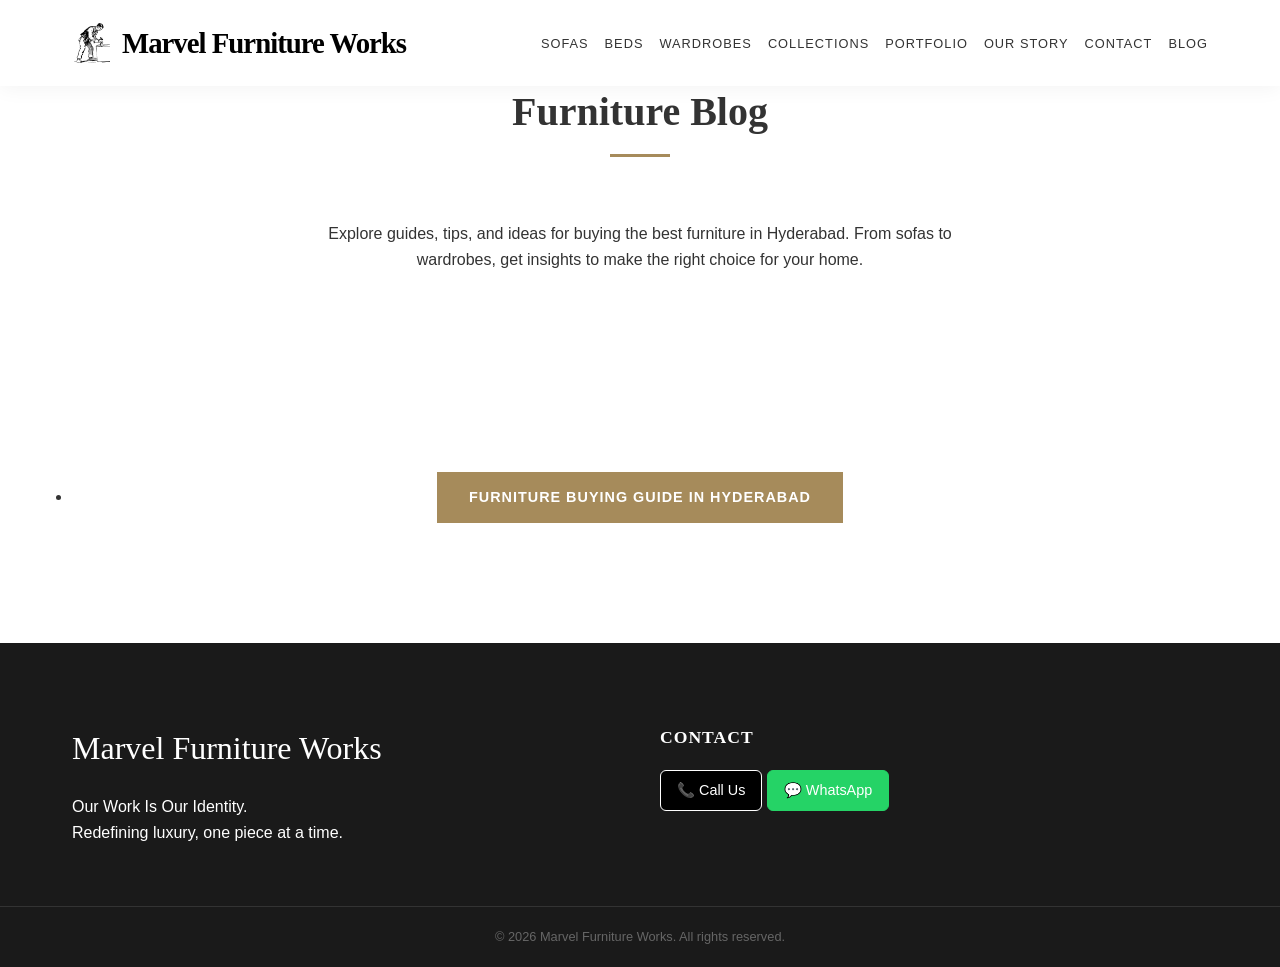
<file: blog/index.html>
<!DOCTYPE html>
<html lang="en">
<head>
  <meta charset="UTF-8">
  <meta name="viewport" content="width=device-width, initial-scale=1.0">
  <title>Furniture Blog | Marvel Furniture Works</title>
  <link rel="stylesheet" href="../styles.css">
</head>
<body>

  <!-- NAVBAR -->
  <nav class="navbar" id="navbar">
    <div class="container nav-content">
      <a href="../index.html" class="logo">
        <img src="../assets/logo1.png" alt="Marvel Furniture Works" />
        <span>Marvel Furniture Works</span>
      </a>

      <ul class="nav-links">
        <li><a href="../sofas.html">Sofas</a></li>
        <li><a href="../beds.html">Beds</a></li>
        <li><a href="../wardrobes.html">Wardrobes</a></li>
        <li><a href="../index.html#collections">Collections</a></li>
        <li><a href="../index.html#portfolio">Portfolio</a></li>
        <li><a href="../index.html#about">Our Story</a></li>
        <li><a href="../index.html#contact">Contact</a></li>
        <li><a href="index.html">Blog</a></li>
      </ul>

      <div class="mobile-menu-btn">
        <span></span>
        <span></span>
        <span></span>
      </div>
    </div>
  </nav>

  <!-- PAGE HERO -->
  <section class="section">
    <div class="container">
      <h1 class="section-title" style="text-align:center;">Furniture Blog</h1>
      <p style="text-align:center; max-width:700px; margin:auto;">
        Explore guides, tips, and ideas for buying the best furniture in Hyderabad. From sofas to wardrobes, get insights to make the right choice for your home.
      </p>
    </div>
  </section>

  <!-- BLOG LINKS / CTA -->
  <section class="section">
    <div class="container">

      <ul>
        <li style="text-align:center; margin: 40px 0;">
          <a href="furniture-buying-guide-hyderabad.html" class="btn btn-primary">
            Furniture Buying Guide in Hyderabad
          </a>
        </li>
      </ul>

      <!-- Example additional blog links (optional) -->
      <!--
      <ul>
        <li style="text-align:center; margin: 40px 0;">
          <a href="sofa-buying-tips-hyderabad.html" class="btn btn-primary">
            Sofa Buying Tips in Hyderabad
          </a>
        </li>
      </ul>
      -->

    </div>
  </section>

  <!-- FOOTER -->
  <footer class="footer">
    <div class="container footer-content">
      <div class="footer-brand">
        <a href="../index.html" class="logo-footer">Marvel Furniture Works</a>
        <p>Our Work Is Our Identity.</p>
        <p>Redefining luxury, one piece at a time.</p>
      </div>
      <div class="footer-links">
        <h3>Contact</h3>
        <a href="tel:+91-" class="btn-call">📞 Call Us</a>
        <a href="https://wa.me/91?text=Hello%20I%20am%20interested%20in%20your%20furniture%20work" 
           class="btn-call whatsapp">💬 WhatsApp</a>
      </div>
    </div>
    <div class="footer-bottom">
      <p>&copy; 2026 Marvel Furniture Works. All rights reserved.</p>
    </div>
  </footer>

</body>
</html>
</file>
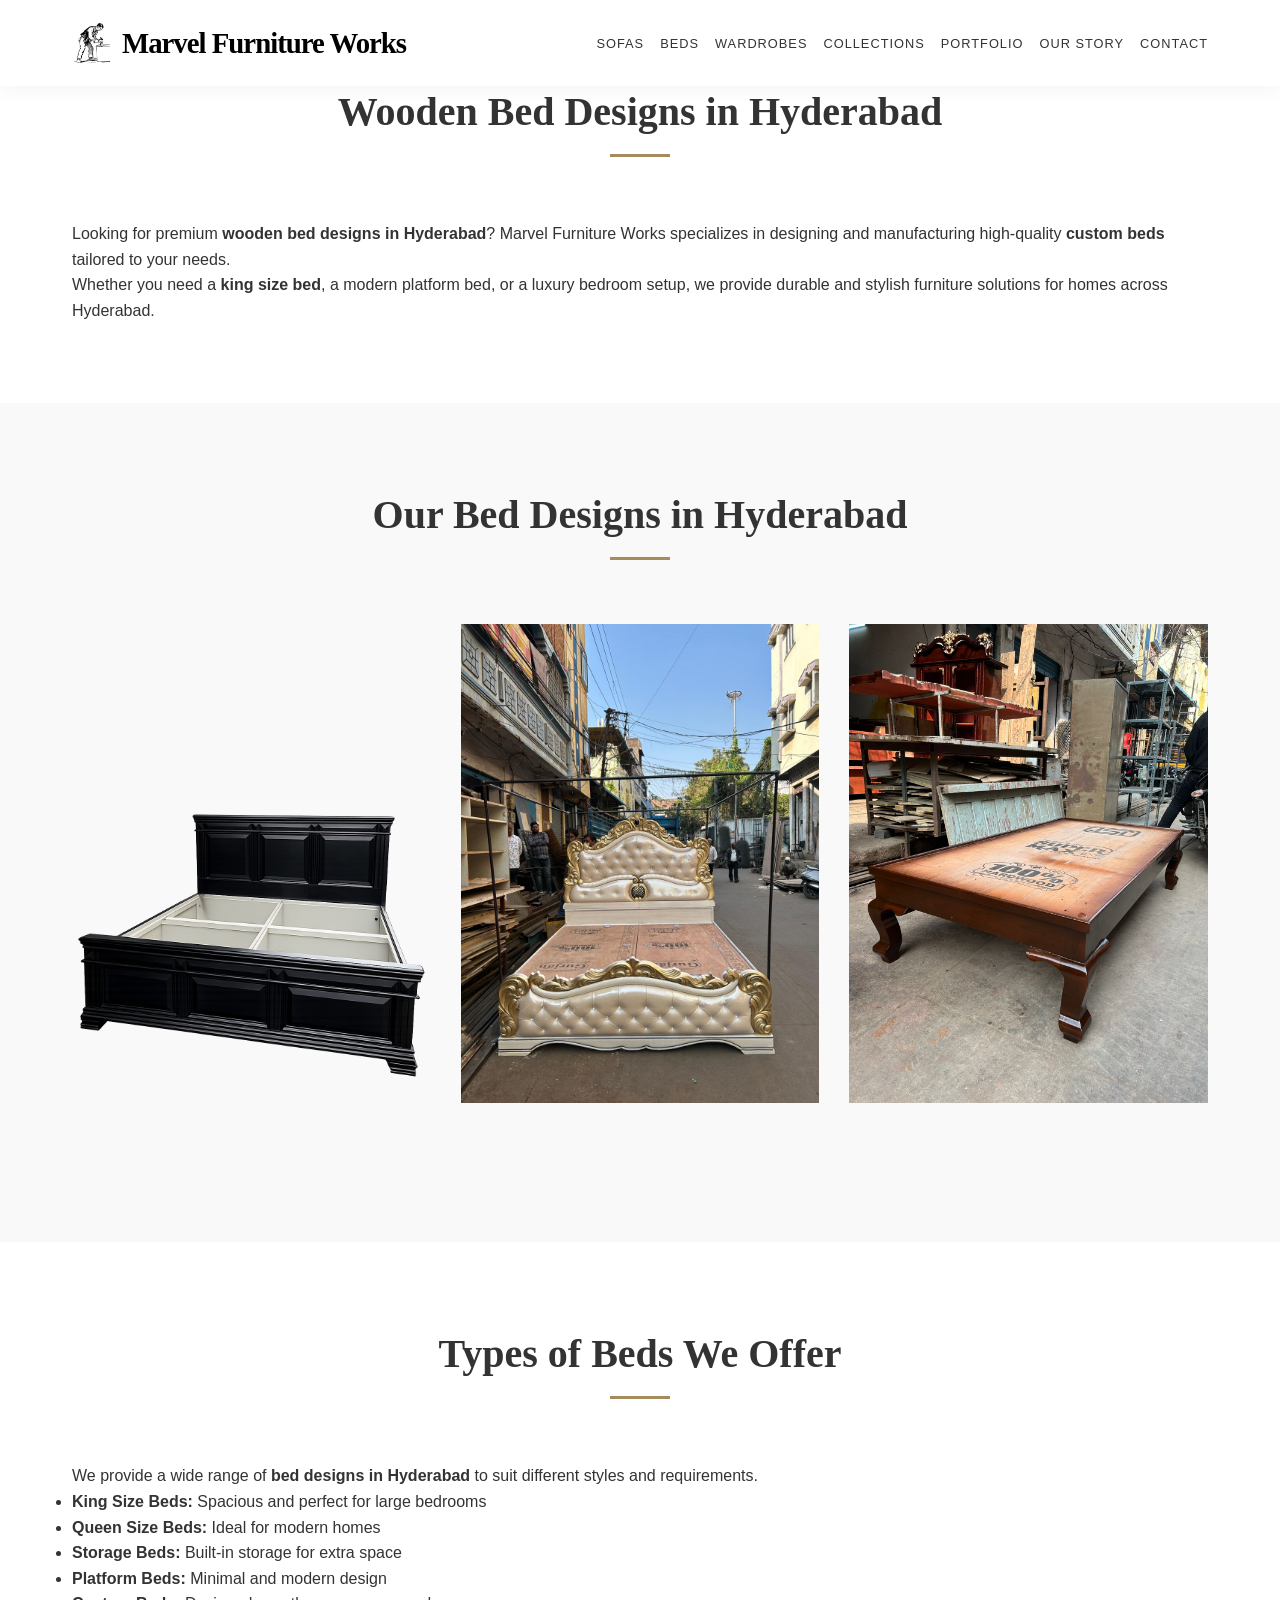
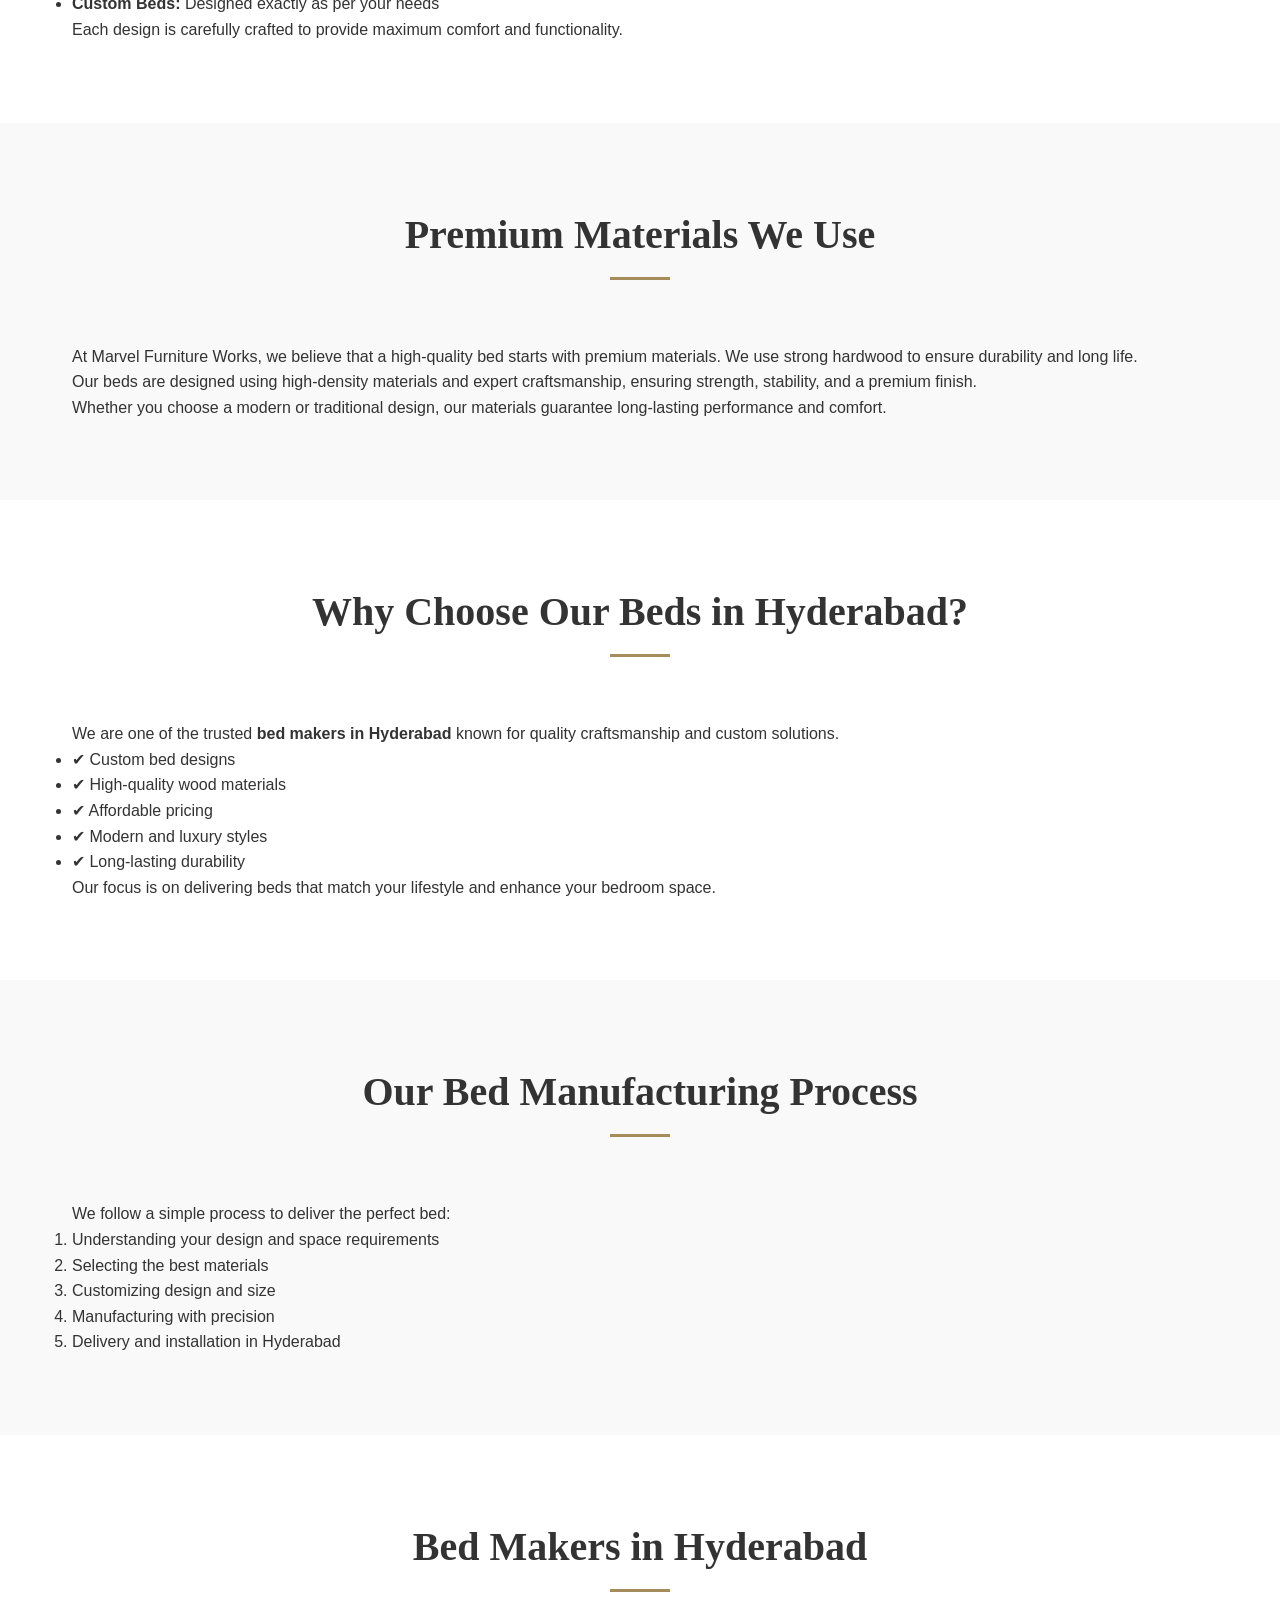
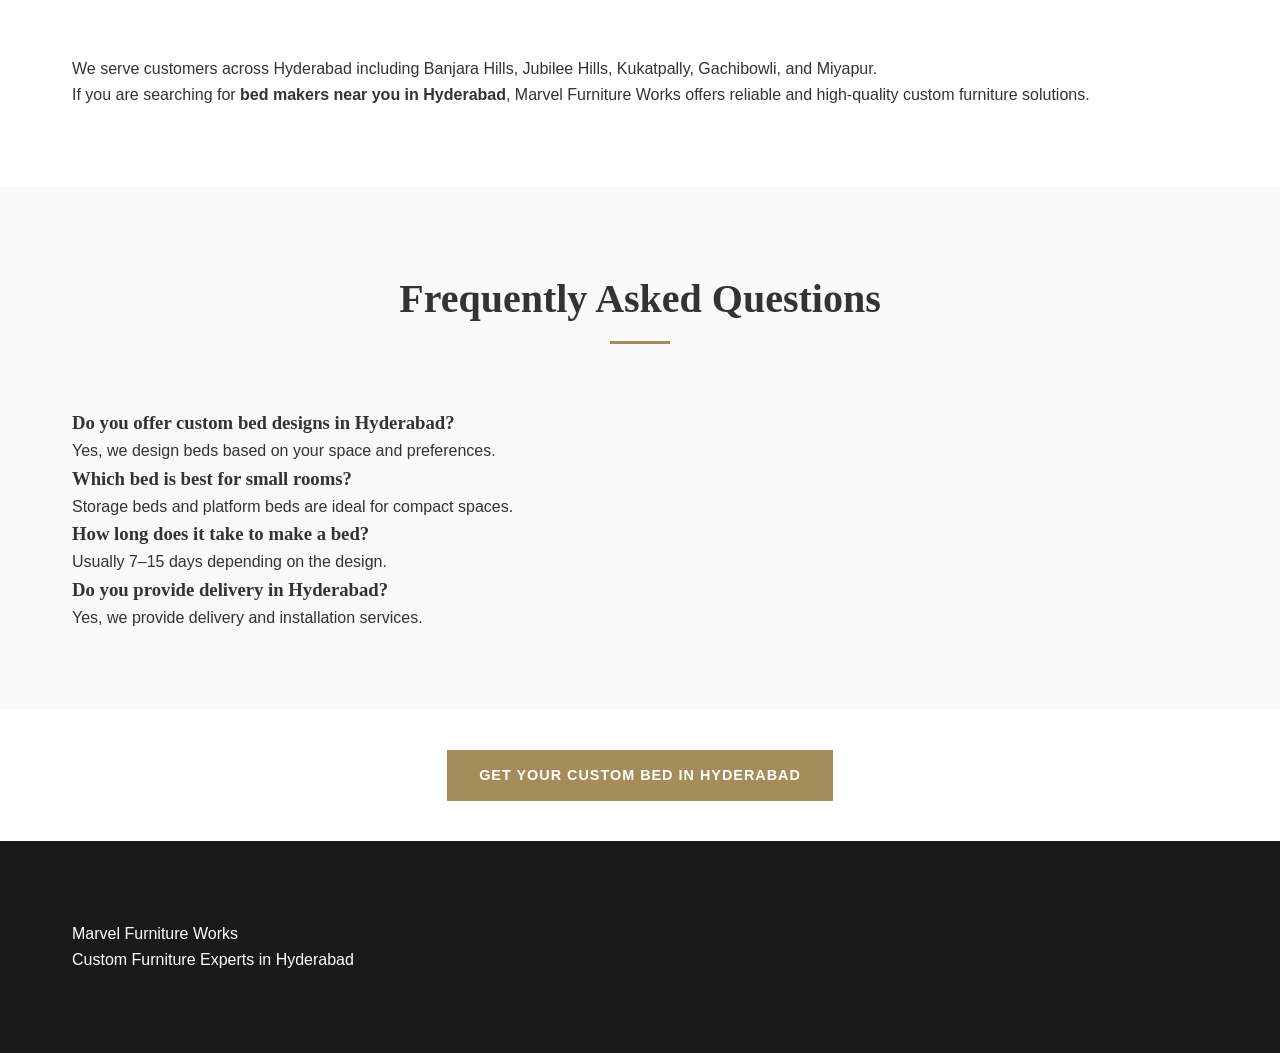
<file: beds.html>
<!DOCTYPE html>
<html lang="en">
<head>
  <meta charset="UTF-8">
  <meta name="viewport" content="width=device-width, initial-scale=1.0">

  <title>Wooden Bed Designs in Hyderabad | Custom Beds | Marvel Furniture Works</title>

  <meta name="description" content="Looking for wooden bed designs in Hyderabad? Marvel Furniture Works offers custom beds, king size beds, luxury beds and modern bedroom furniture.">

  <meta name="keywords" content="
  bed designs Hyderabad,
  wooden bed Hyderabad,
  custom bed Hyderabad,
  king size bed Hyderabad,
  luxury bed Hyderabad,
  bed makers in Hyderabad,
  bedroom furniture Hyderabad
  ">

  <link rel="stylesheet" href="styles.css">
</head>

<body>

<!-- NAVBAR -->
<nav class="navbar">
  <div class="container nav-content">
    <a href="index.html" class="logo">
      <img src="assets/logo1.png" alt="Marvel Furniture Works Logo" />
      <span>Marvel Furniture Works</span>
    </a>

    <ul class="nav-links">
      <li><a href="sofas.html">Sofas</a></li>
      <li><a href="beds.html">Beds</a></li>
      <li><a href="wardrobes.html">Wardrobes</a></li>
      <li><a href="index.html#collections">Collections</a></li>
      <li><a href="index.html#portfolio">Portfolio</a></li>
      <li><a href="index.html#about">Our Story</a></li>
      <li><a href="index.html#contact">Contact</a></li>
    </ul>
  </div>
</nav>

<!-- HERO -->
<section class="section">
  <div class="container">
    <h1 class="section-title">Wooden Bed Designs in Hyderabad</h1>

    <p>
      Looking for premium <strong>wooden bed designs in Hyderabad</strong>? 
      Marvel Furniture Works specializes in designing and manufacturing 
      high-quality <strong>custom beds</strong> tailored to your needs.
    </p>

    <p>
      Whether you need a <strong>king size bed</strong>, a modern platform bed, or a 
      luxury bedroom setup, we provide durable and stylish furniture solutions 
      for homes across Hyderabad.
    </p>
  </div>
</section>

<!-- IMAGES -->
<section class="section bg-light">
  <div class="container">
    <h2 class="section-title">Our Bed Designs in Hyderabad</h2>

    <div class="products-grid">

      <div>
        <img src="assets/bed5.png" alt="Modern wooden bed design in Hyderabad">
      </div>

      <div>
        <img src="assets/luxury-bed-hyderabad.jpg" alt="Luxury king size bed Hyderabad">
      </div>

      <div>
        <img src="assets/bed1.jpeg" alt="Classic wooden bed design Hyderabad">
      </div>

    </div>
  </div>
</section>

<!-- TYPES -->
<section class="section">
  <div class="container">
    <h2 class="section-title">Types of Beds We Offer</h2>

    <p>
      We provide a wide range of <strong>bed designs in Hyderabad</strong> 
      to suit different styles and requirements.
    </p>

    <ul>
      <li><strong>King Size Beds:</strong> Spacious and perfect for large bedrooms</li>
      <li><strong>Queen Size Beds:</strong> Ideal for modern homes</li>
      <li><strong>Storage Beds:</strong> Built-in storage for extra space</li>
      <li><strong>Platform Beds:</strong> Minimal and modern design</li>
      <li><strong>Custom Beds:</strong> Designed exactly as per your needs</li>
    </ul>

    <p>
      Each design is carefully crafted to provide maximum comfort and functionality.
    </p>
  </div>
</section>

<!-- MATERIALS -->
<section class="section bg-light">
  <div class="container">
    <h2 class="section-title">Premium Materials We Use</h2>

    <p>
      At Marvel Furniture Works, we believe that a high-quality bed starts with 
      premium materials. We use strong hardwood to ensure durability and long life.
    </p>

    <p>
      Our beds are designed using high-density materials and expert craftsmanship, 
      ensuring strength, stability, and a premium finish.
    </p>

    <p>
      Whether you choose a modern or traditional design, our materials guarantee 
      long-lasting performance and comfort.
    </p>
  </div>
</section>

<!-- WHY -->
<section class="section">
  <div class="container">
    <h2 class="section-title">Why Choose Our Beds in Hyderabad?</h2>

    <p>
      We are one of the trusted <strong>bed makers in Hyderabad</strong> 
      known for quality craftsmanship and custom solutions.
    </p>

    <ul>
      <li>✔ Custom bed designs</li>
      <li>✔ High-quality wood materials</li>
      <li>✔ Affordable pricing</li>
      <li>✔ Modern and luxury styles</li>
      <li>✔ Long-lasting durability</li>
    </ul>

    <p>
      Our focus is on delivering beds that match your lifestyle and enhance your bedroom space.
    </p>
  </div>
</section>

<!-- PROCESS -->
<section class="section bg-light">
  <div class="container">
    <h2 class="section-title">Our Bed Manufacturing Process</h2>

    <p>
      We follow a simple process to deliver the perfect bed:
    </p>

    <ol>
      <li>Understanding your design and space requirements</li>
      <li>Selecting the best materials</li>
      <li>Customizing design and size</li>
      <li>Manufacturing with precision</li>
      <li>Delivery and installation in Hyderabad</li>
    </ol>
  </div>
</section>

<!-- LOCAL SEO -->
<section class="section">
  <div class="container">
    <h2 class="section-title">Bed Makers in Hyderabad</h2>

    <p>
      We serve customers across Hyderabad including Banjara Hills, Jubilee Hills,
      Kukatpally, Gachibowli, and Miyapur.
    </p>

    <p>
      If you are searching for <strong>bed makers near you in Hyderabad</strong>, 
      Marvel Furniture Works offers reliable and high-quality custom furniture solutions.
    </p>
  </div>
</section>

<!-- FAQ -->
<section class="section bg-light">
  <div class="container">
    <h2 class="section-title">Frequently Asked Questions</h2>

    <h3>Do you offer custom bed designs in Hyderabad?</h3>
    <p>Yes, we design beds based on your space and preferences.</p>

    <h3>Which bed is best for small rooms?</h3>
    <p>Storage beds and platform beds are ideal for compact spaces.</p>

    <h3>How long does it take to make a bed?</h3>
    <p>Usually 7–15 days depending on the design.</p>

    <h3>Do you provide delivery in Hyderabad?</h3>
    <p>Yes, we provide delivery and installation services.</p>

  </div>
</section>

<!-- CTA -->
<div style="text-align:center; margin: 40px 0;">
  <a href="index.html#contact" class="btn btn-primary">Get Your Custom Bed in Hyderabad</a>
</div>

<!-- FOOTER -->
<footer class="footer">
  <div class="container footer-content">
    <div class="footer-brand">
      <p>Marvel Furniture Works</p>
      <p>Custom Furniture Experts in Hyderabad</p>
    </div>
  </div>
</footer>

</body>
</html>
</file>
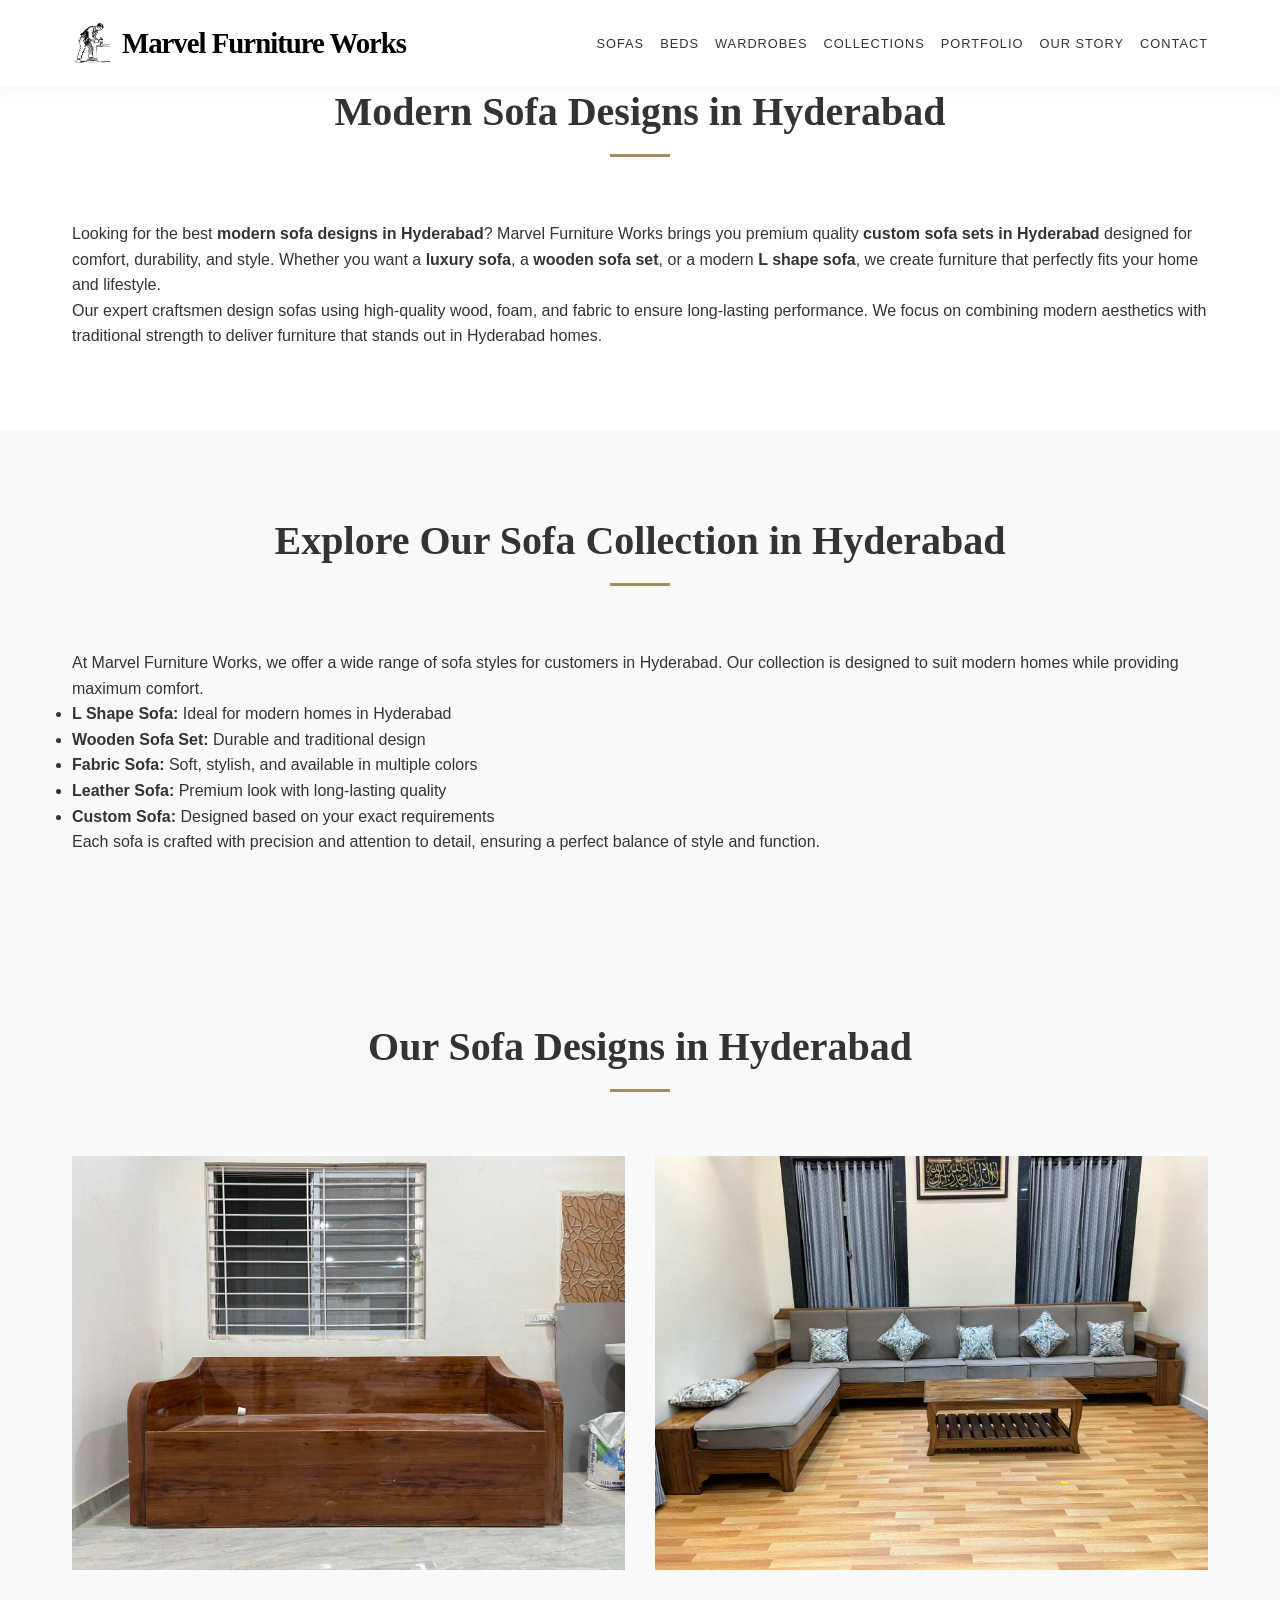
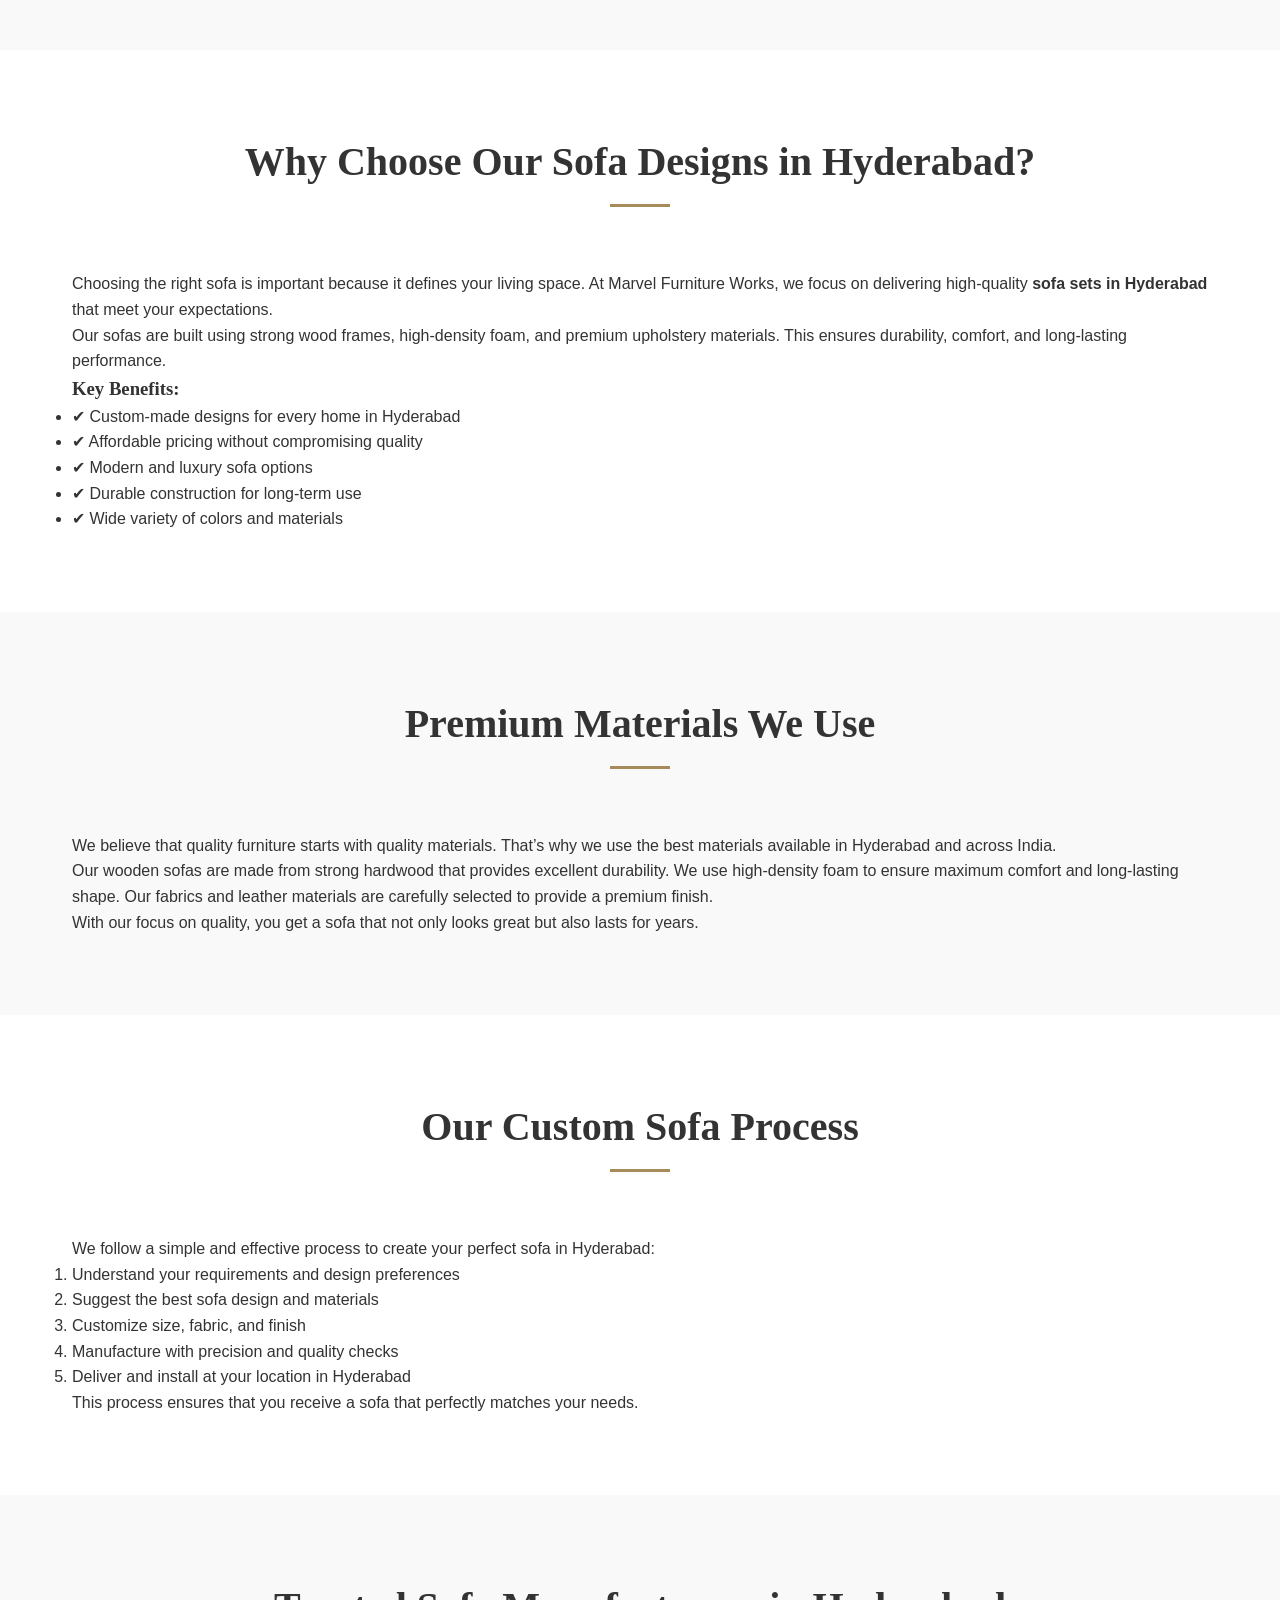
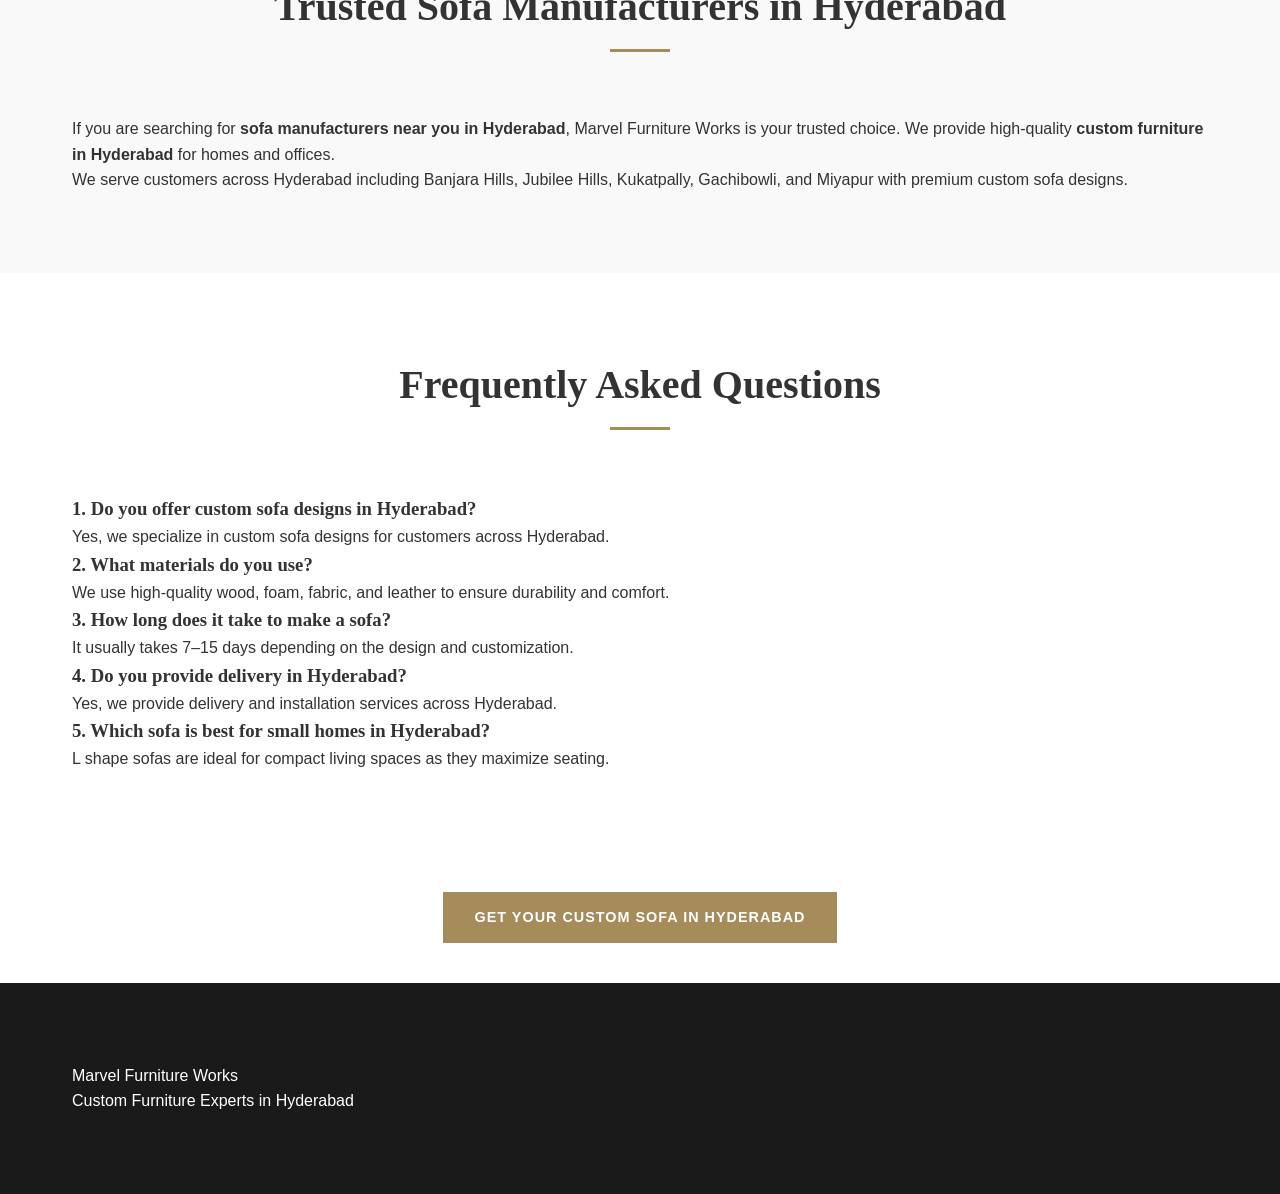
<file: sofas.html>
<!DOCTYPE html>
<html lang="en">
<head>
  <meta charset="UTF-8">
  <meta name="viewport" content="width=device-width, initial-scale=1.0">

  <title>Modern Sofa Designs in Hyderabad | Custom Sofa Sets | Marvel Furniture Works</title>

  <meta name="description" content="Looking for modern sofa designs in Hyderabad? Marvel Furniture Works offers custom sofa sets, luxury sofas, wooden sofas, L-shape sofas and premium living room furniture.">

  <meta name="keywords" content="
  modern sofa design Hyderabad,
  custom sofa makers in Hyderabad,
  luxury sofa sets Hyderabad,
  wooden sofa set Hyderabad,
  L shape sofa Hyderabad,
  fabric sofa Hyderabad,
  leather sofa Hyderabad,
  sofa manufacturers in Hyderabad,
  sofa shop in Hyderabad,
  custom furniture Hyderabad
  ">

  <link rel="stylesheet" href="styles.css">
</head>

<body>

  <!-- NAVBAR -->
<nav class="navbar">
  <div class="container nav-content">
    <a href="index.html" class="logo">
      <img src="assets/logo1.png" alt="Marvel Furniture Works Logo" />
      <span>Marvel Furniture Works</span>
    </a>

    <ul class="nav-links">
      <li><a href="sofas.html">Sofas</a></li>
      <li><a href="beds.html">Beds</a></li>
      <li><a href="wardrobes.html">Wardrobes</a></li>
      <li><a href="index.html#collections">Collections</a></li>
      <li><a href="index.html#portfolio">Portfolio</a></li>
      <li><a href="index.html#about">Our Story</a></li>
      <li><a href="index.html#contact">Contact</a></li>
    </ul>
  </div>
</nav>

<!-- HERO -->
<section class="section">
  <div class="container">
    <h1 class="section-title">Modern Sofa Designs in Hyderabad</h1>

    <p>
      Looking for the best <strong>modern sofa designs in Hyderabad</strong>? 
      Marvel Furniture Works brings you premium quality <strong>custom sofa sets in Hyderabad</strong> designed for comfort, durability, and style.
      Whether you want a <strong>luxury sofa</strong>, a <strong>wooden sofa set</strong>, or a modern <strong>L shape sofa</strong>,
      we create furniture that perfectly fits your home and lifestyle.
    </p>

    <p>
      Our expert craftsmen design sofas using high-quality wood, foam, and fabric to ensure long-lasting performance.
      We focus on combining modern aesthetics with traditional strength to deliver furniture that stands out in Hyderabad homes.
    </p>
  </div>
</section>

<!-- COLLECTION -->
<section class="section bg-light">
  <div class="container">
    <h2 class="section-title">Explore Our Sofa Collection in Hyderabad</h2>

    <p>
      At Marvel Furniture Works, we offer a wide range of sofa styles for customers in Hyderabad.
      Our collection is designed to suit modern homes while providing maximum comfort.
    </p>

    <ul>
      <li><strong>L Shape Sofa:</strong> Ideal for modern homes in Hyderabad</li>
      <li><strong>Wooden Sofa Set:</strong> Durable and traditional design</li>
      <li><strong>Fabric Sofa:</strong> Soft, stylish, and available in multiple colors</li>
      <li><strong>Leather Sofa:</strong> Premium look with long-lasting quality</li>
      <li><strong>Custom Sofa:</strong> Designed based on your exact requirements</li>
    </ul>

    <p>
      Each sofa is crafted with precision and attention to detail, ensuring a perfect balance of style and function.
    </p>
  </div>
</section>

<!-- SOFA IMAGES -->
<section class="section bg-light">
  <div class="container">
    <h2 class="section-title">Our Sofa Designs in Hyderabad</h2>

    <div class="products-grid">

      <div>
        <img src="assets/custom-sofa-hyderabad.jpg" alt="Modern sofa design in Hyderabad">
      </div>

      <!-- <div>
        <img src="assets/luxury-sofa-hyderabad.jpg" alt="Luxury sofa set Hyderabad">
      </div>

      <div>
        <img src="assets/wooden-sofa-hyderabad.jpg" alt="Wooden sofa set Hyderabad">
      </div> -->

      <div>
        <img src="assets/modern-furniture-hyderabad.png" alt="L shape sofa Hyderabad">
      </div>

    </div>
  </div>
</section>

<!-- WHY CHOOSE -->
<section class="section">
  <div class="container">
    <h2 class="section-title">Why Choose Our Sofa Designs in Hyderabad?</h2>

    <p>
      Choosing the right sofa is important because it defines your living space.
      At Marvel Furniture Works, we focus on delivering high-quality <strong>sofa sets in Hyderabad</strong> that meet your expectations.
    </p>

    <p>
      Our sofas are built using strong wood frames, high-density foam, and premium upholstery materials.
      This ensures durability, comfort, and long-lasting performance.
    </p>

    <h3>Key Benefits:</h3>
    <ul>
      <li>✔ Custom-made designs for every home in Hyderabad</li>
      <li>✔ Affordable pricing without compromising quality</li>
      <li>✔ Modern and luxury sofa options</li>
      <li>✔ Durable construction for long-term use</li>
      <li>✔ Wide variety of colors and materials</li>
    </ul>
  </div>
</section>

<!-- MATERIALS -->
<section class="section bg-light">
  <div class="container">
    <h2 class="section-title">Premium Materials We Use</h2>

    <p>
      We believe that quality furniture starts with quality materials.
      That’s why we use the best materials available in Hyderabad and across India.
    </p>

    <p>
      Our wooden sofas are made from strong hardwood that provides excellent durability.
      We use high-density foam to ensure maximum comfort and long-lasting shape.
      Our fabrics and leather materials are carefully selected to provide a premium finish.
    </p>

    <p>
      With our focus on quality, you get a sofa that not only looks great but also lasts for years.
    </p>
  </div>
</section>

<!-- PROCESS -->
<section class="section">
  <div class="container">
    <h2 class="section-title">Our Custom Sofa Process</h2>

    <p>
      We follow a simple and effective process to create your perfect sofa in Hyderabad:
    </p>

    <ol>
      <li>Understand your requirements and design preferences</li>
      <li>Suggest the best sofa design and materials</li>
      <li>Customize size, fabric, and finish</li>
      <li>Manufacture with precision and quality checks</li>
      <li>Deliver and install at your location in Hyderabad</li>
    </ol>

    <p>
      This process ensures that you receive a sofa that perfectly matches your needs.
    </p>
  </div>
</section>

<!-- LOCAL SEO -->
<section class="section bg-light">
  <div class="container">
    <h2 class="section-title">Trusted Sofa Manufacturers in Hyderabad</h2>

    <p>
      If you are searching for <strong>sofa manufacturers near you in Hyderabad</strong>,
      Marvel Furniture Works is your trusted choice.
      We provide high-quality <strong>custom furniture in Hyderabad</strong> for homes and offices.
    </p>

    <p>
      We serve customers across Hyderabad including Banjara Hills, Jubilee Hills, Kukatpally,
      Gachibowli, and Miyapur with premium custom sofa designs.
    </p>
  </div>
</section>

<!-- FAQ -->
<section class="section">
  <div class="container">
    <h2 class="section-title">Frequently Asked Questions</h2>

    <h3>1. Do you offer custom sofa designs in Hyderabad?</h3>
    <p>
      Yes, we specialize in custom sofa designs for customers across Hyderabad.
    </p>

    <h3>2. What materials do you use?</h3>
    <p>
      We use high-quality wood, foam, fabric, and leather to ensure durability and comfort.
    </p>

    <h3>3. How long does it take to make a sofa?</h3>
    <p>
      It usually takes 7–15 days depending on the design and customization.
    </p>

    <h3>4. Do you provide delivery in Hyderabad?</h3>
    <p>
      Yes, we provide delivery and installation services across Hyderabad.
    </p>

    <h3>5. Which sofa is best for small homes in Hyderabad?</h3>
    <p>
      L shape sofas are ideal for compact living spaces as they maximize seating.
    </p>
  </div>
</section>

<!-- CTA -->
<div style="text-align:center; margin: 40px 0;">
  <a href="index.html#contact" class="btn btn-primary">Get Your Custom Sofa in Hyderabad</a>
</div>

<footer class="footer">
  <div class="container footer-content">
    <div class="footer-brand">
      <p>Marvel Furniture Works</p>
      <p>Custom Furniture Experts in Hyderabad</p>
    </div>
  </div>
</footer>

</body>
</html>
</file>
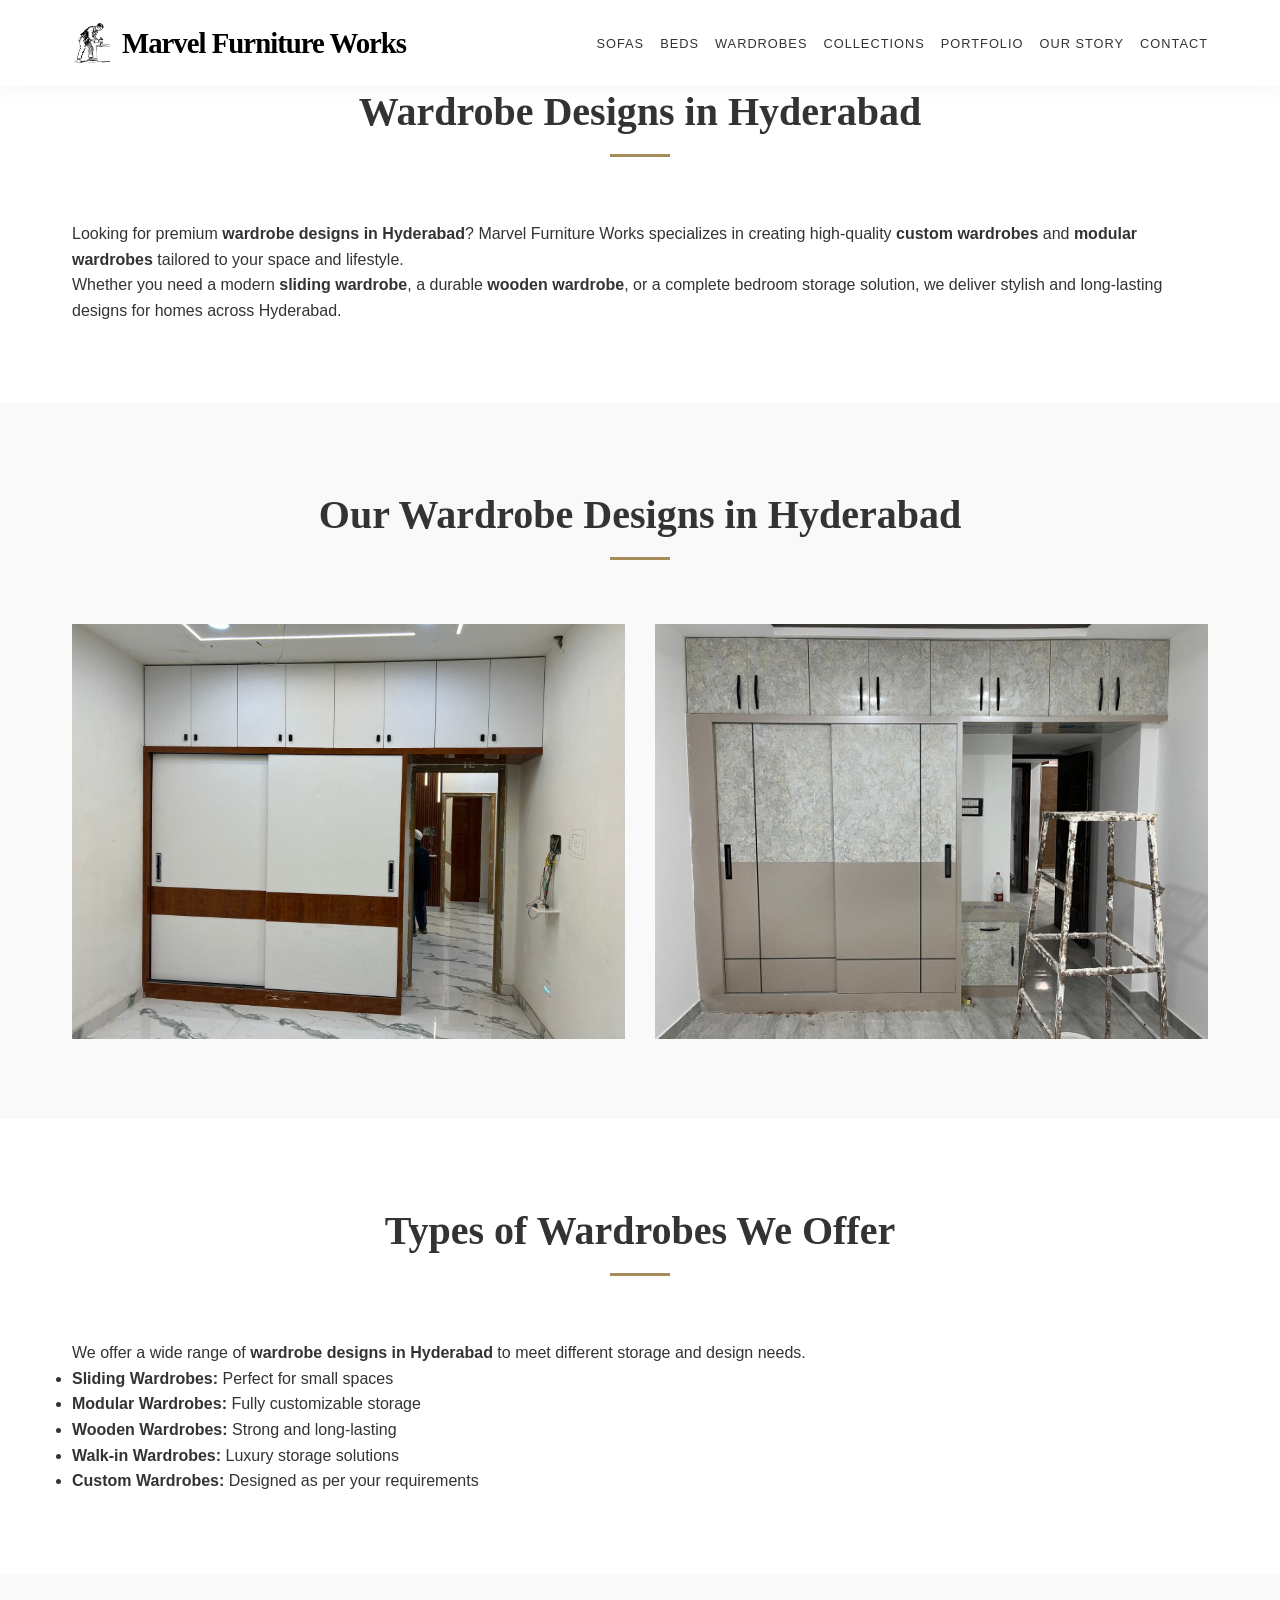
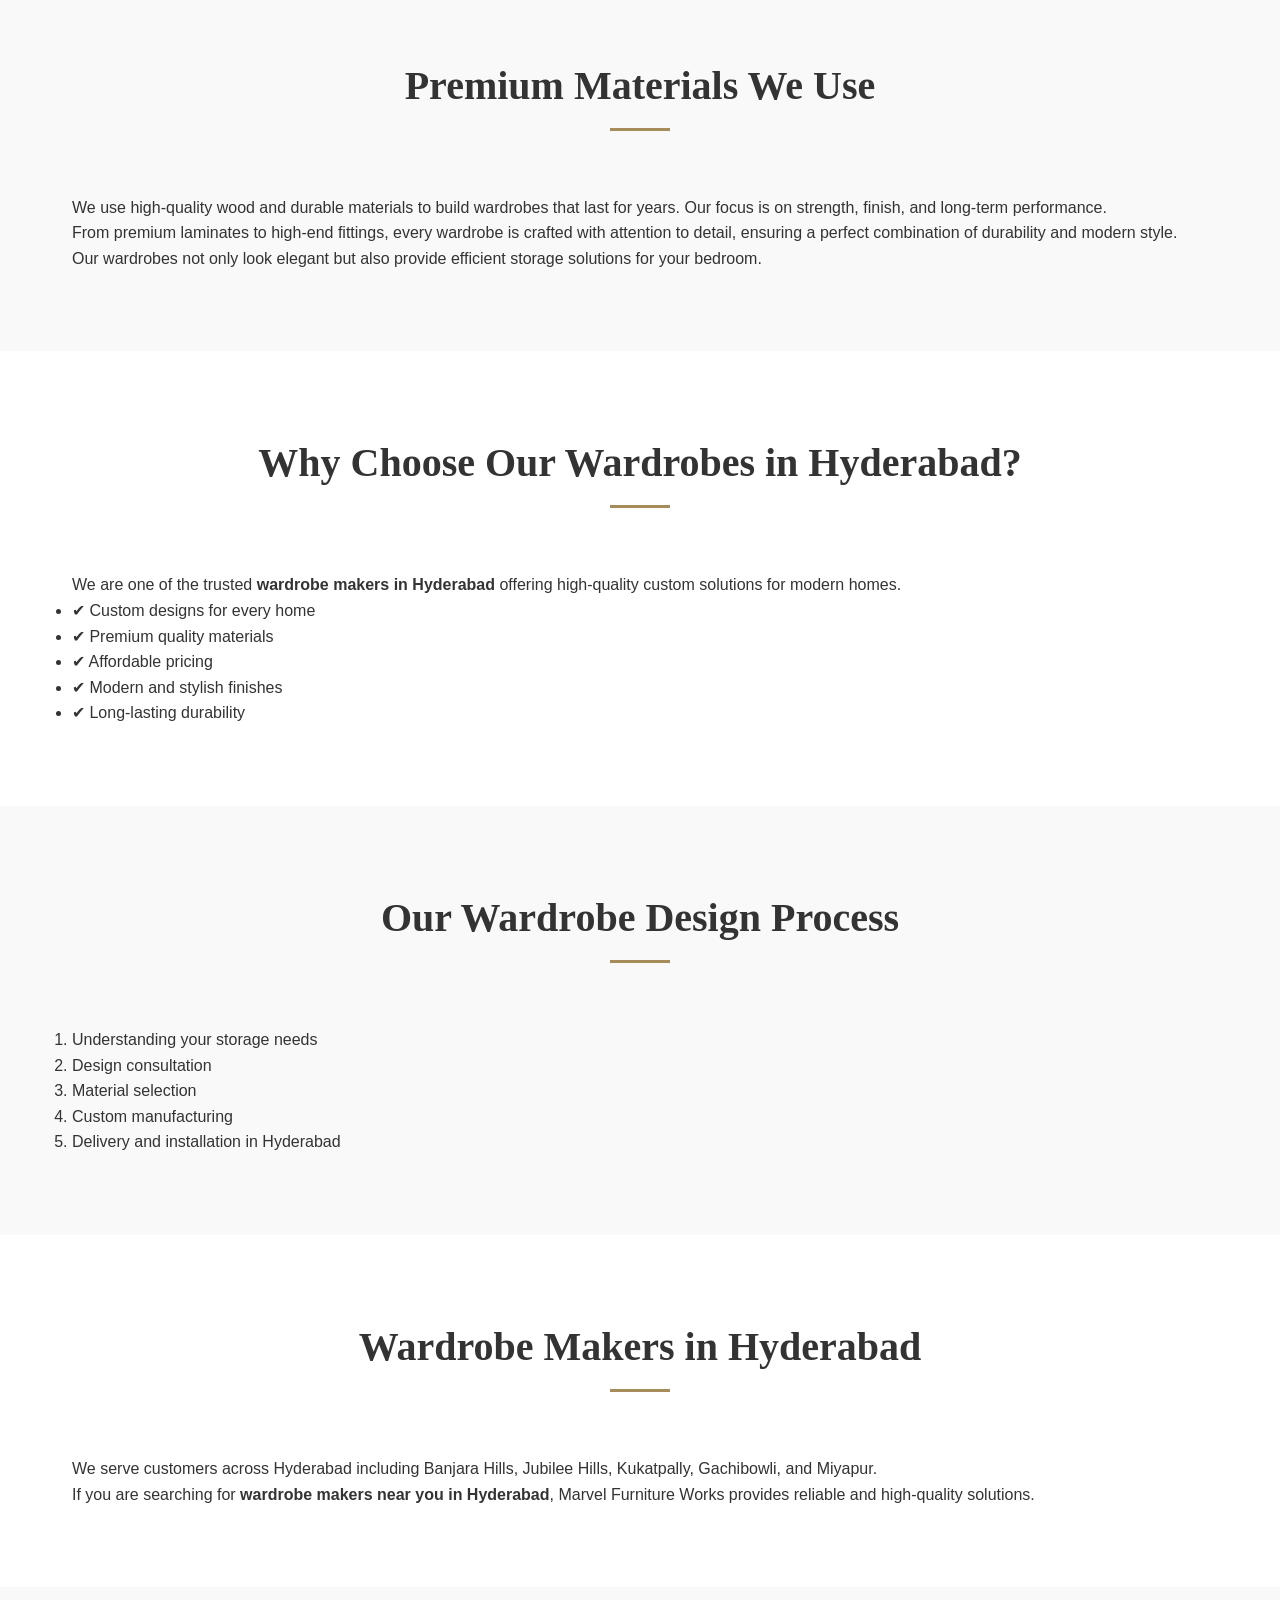
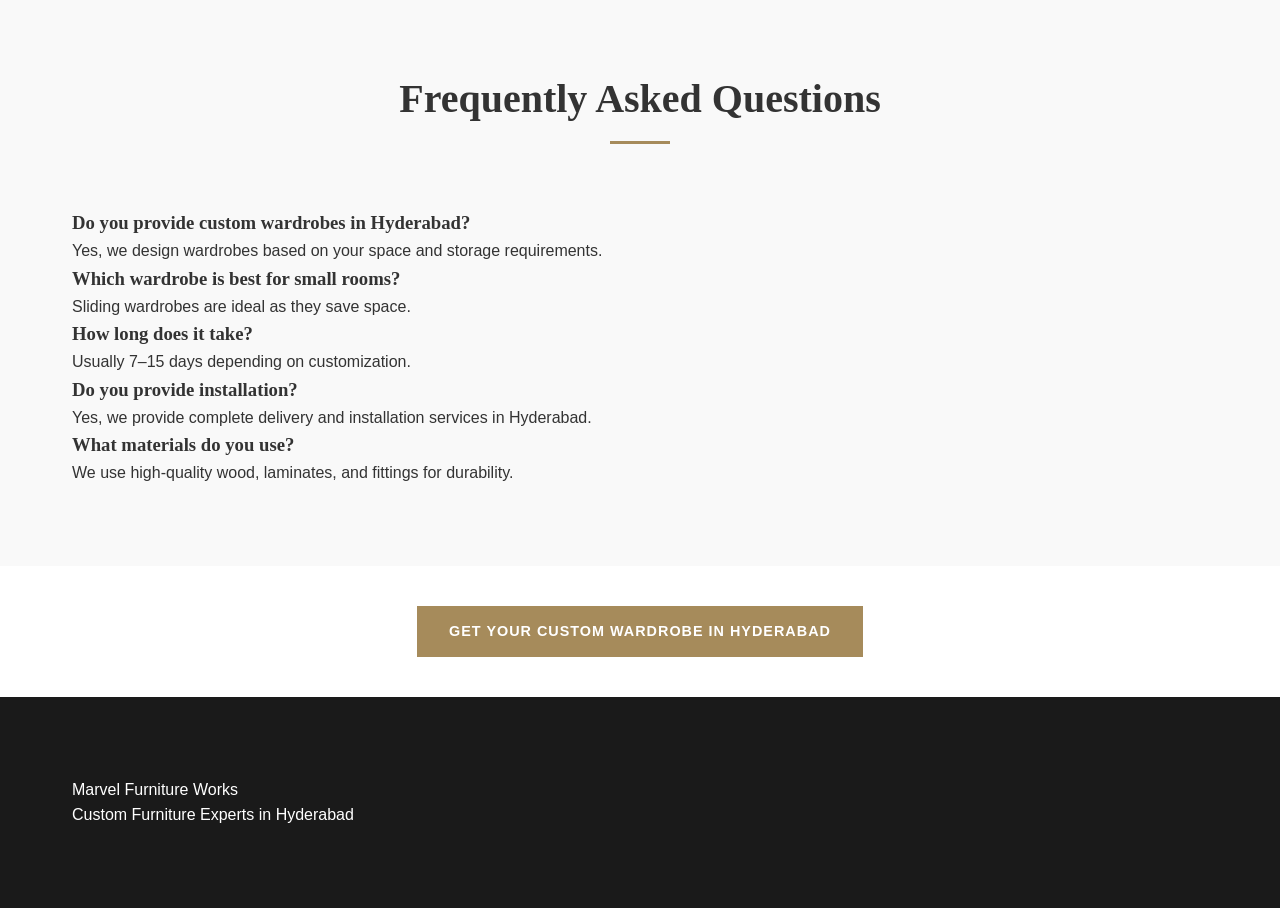
<file: wardrobes.html>
<!DOCTYPE html>
<html lang="en">
<head>
  <meta charset="UTF-8">
  <meta name="viewport" content="width=device-width, initial-scale=1.0">

  <title>Wardrobe Designs in Hyderabad | Custom & Modular Wardrobes | Marvel Furniture Works</title>

  <meta name="description" content="Looking for wardrobe designs in Hyderabad? Marvel Furniture Works offers custom wardrobes, modular wardrobes, sliding wardrobes and wooden wardrobes with premium quality.">

  <meta name="keywords" content="
  wardrobe designs Hyderabad,
  custom wardrobe Hyderabad,
  modular wardrobe Hyderabad,
  sliding wardrobe Hyderabad,
  wooden wardrobe Hyderabad,
  wardrobe makers in Hyderabad,
  wardrobe near me Hyderabad,
  bedroom wardrobe Hyderabad
  ">

  <link rel="stylesheet" href="styles.css">
</head>

<body>

<!-- NAVBAR -->
<nav class="navbar">
  <div class="container nav-content">
    <a href="index.html" class="logo">
      <img src="assets/logo1.png" alt="Marvel Furniture Works Logo" />
      <span>Marvel Furniture Works</span>
    </a>

    <ul class="nav-links">
      <li><a href="sofas.html">Sofas</a></li>
      <li><a href="beds.html">Beds</a></li>
      <li><a href="wardrobes.html">Wardrobes</a></li>
      <li><a href="index.html#collections">Collections</a></li>
      <li><a href="index.html#portfolio">Portfolio</a></li>
      <li><a href="index.html#about">Our Story</a></li>
      <li><a href="index.html#contact">Contact</a></li>
    </ul>
  </div>
</nav>

<!-- HERO -->
<section class="section">
  <div class="container">
    <h1 class="section-title">Wardrobe Designs in Hyderabad</h1>

    <p>
      Looking for premium <strong>wardrobe designs in Hyderabad</strong>? 
      Marvel Furniture Works specializes in creating high-quality 
      <strong>custom wardrobes</strong> and <strong>modular wardrobes</strong> 
      tailored to your space and lifestyle.
    </p>

    <p>
      Whether you need a modern <strong>sliding wardrobe</strong>, a durable 
      <strong>wooden wardrobe</strong>, or a complete bedroom storage solution, 
      we deliver stylish and long-lasting designs for homes across Hyderabad.
    </p>
  </div>
</section>

<!-- IMAGES -->
<section class="section bg-light">
  <div class="container">
    <h2 class="section-title">Our Wardrobe Designs in Hyderabad</h2>

    <div class="products-grid">
      <div>
        <img src="assets/wardrobe-design-hyderabad.jpg" alt="Modern wardrobe design in Hyderabad">
      </div>

      <div>
        <img src="assets/wardrobe 2.jpeg" alt="Sliding wardrobe design Hyderabad">
      </div>
    </div>
  </div>
</section>

<!-- TYPES -->
<section class="section">
  <div class="container">
    <h2 class="section-title">Types of Wardrobes We Offer</h2>

    <p>
      We offer a wide range of <strong>wardrobe designs in Hyderabad</strong> 
      to meet different storage and design needs.
    </p>

    <ul>
      <li><strong>Sliding Wardrobes:</strong> Perfect for small spaces</li>
      <li><strong>Modular Wardrobes:</strong> Fully customizable storage</li>
      <li><strong>Wooden Wardrobes:</strong> Strong and long-lasting</li>
      <li><strong>Walk-in Wardrobes:</strong> Luxury storage solutions</li>
      <li><strong>Custom Wardrobes:</strong> Designed as per your requirements</li>
    </ul>
  </div>
</section>

<!-- MATERIALS -->
<section class="section bg-light">
  <div class="container">
    <h2 class="section-title">Premium Materials We Use</h2>

    <p>
      We use high-quality wood and durable materials to build wardrobes that last for years.
      Our focus is on strength, finish, and long-term performance.
    </p>

    <p>
      From premium laminates to high-end fittings, every wardrobe is crafted with attention 
      to detail, ensuring a perfect combination of durability and modern style.
    </p>

    <p>
      Our wardrobes not only look elegant but also provide efficient storage solutions 
      for your bedroom.
    </p>
  </div>
</section>

<!-- WHY -->
<section class="section">
  <div class="container">
    <h2 class="section-title">Why Choose Our Wardrobes in Hyderabad?</h2>

    <p>
      We are one of the trusted <strong>wardrobe makers in Hyderabad</strong> 
      offering high-quality custom solutions for modern homes.
    </p>

    <ul>
      <li>✔ Custom designs for every home</li>
      <li>✔ Premium quality materials</li>
      <li>✔ Affordable pricing</li>
      <li>✔ Modern and stylish finishes</li>
      <li>✔ Long-lasting durability</li>
    </ul>
  </div>
</section>

<!-- PROCESS -->
<section class="section bg-light">
  <div class="container">
    <h2 class="section-title">Our Wardrobe Design Process</h2>

    <ol>
      <li>Understanding your storage needs</li>
      <li>Design consultation</li>
      <li>Material selection</li>
      <li>Custom manufacturing</li>
      <li>Delivery and installation in Hyderabad</li>
    </ol>
  </div>
</section>

<!-- LOCAL SEO -->
<section class="section">
  <div class="container">
    <h2 class="section-title">Wardrobe Makers in Hyderabad</h2>

    <p>
      We serve customers across Hyderabad including Banjara Hills, Jubilee Hills, 
      Kukatpally, Gachibowli, and Miyapur.
    </p>

    <p>
      If you are searching for <strong>wardrobe makers near you in Hyderabad</strong>, 
      Marvel Furniture Works provides reliable and high-quality solutions.
    </p>
  </div>
</section>

<!-- FAQ -->
<section class="section bg-light">
  <div class="container">
    <h2 class="section-title">Frequently Asked Questions</h2>

    <h3>Do you provide custom wardrobes in Hyderabad?</h3>
    <p>Yes, we design wardrobes based on your space and storage requirements.</p>

    <h3>Which wardrobe is best for small rooms?</h3>
    <p>Sliding wardrobes are ideal as they save space.</p>

    <h3>How long does it take?</h3>
    <p>Usually 7–15 days depending on customization.</p>

    <h3>Do you provide installation?</h3>
    <p>Yes, we provide complete delivery and installation services in Hyderabad.</p>

    <h3>What materials do you use?</h3>
    <p>We use high-quality wood, laminates, and fittings for durability.</p>

  </div>
</section>

<!-- CTA -->
<div style="text-align:center; margin: 40px 0;">
  <a href="index.html#contact" class="btn btn-primary">Get Your Custom Wardrobe in Hyderabad</a>
</div>

<!-- FOOTER -->
<footer class="footer">
  <div class="container footer-content">
    <div class="footer-brand">
      <p>Marvel Furniture Works</p>
      <p>Custom Furniture Experts in Hyderabad</p>
    </div>
  </div>
</footer>

</body>
</html>
</file>
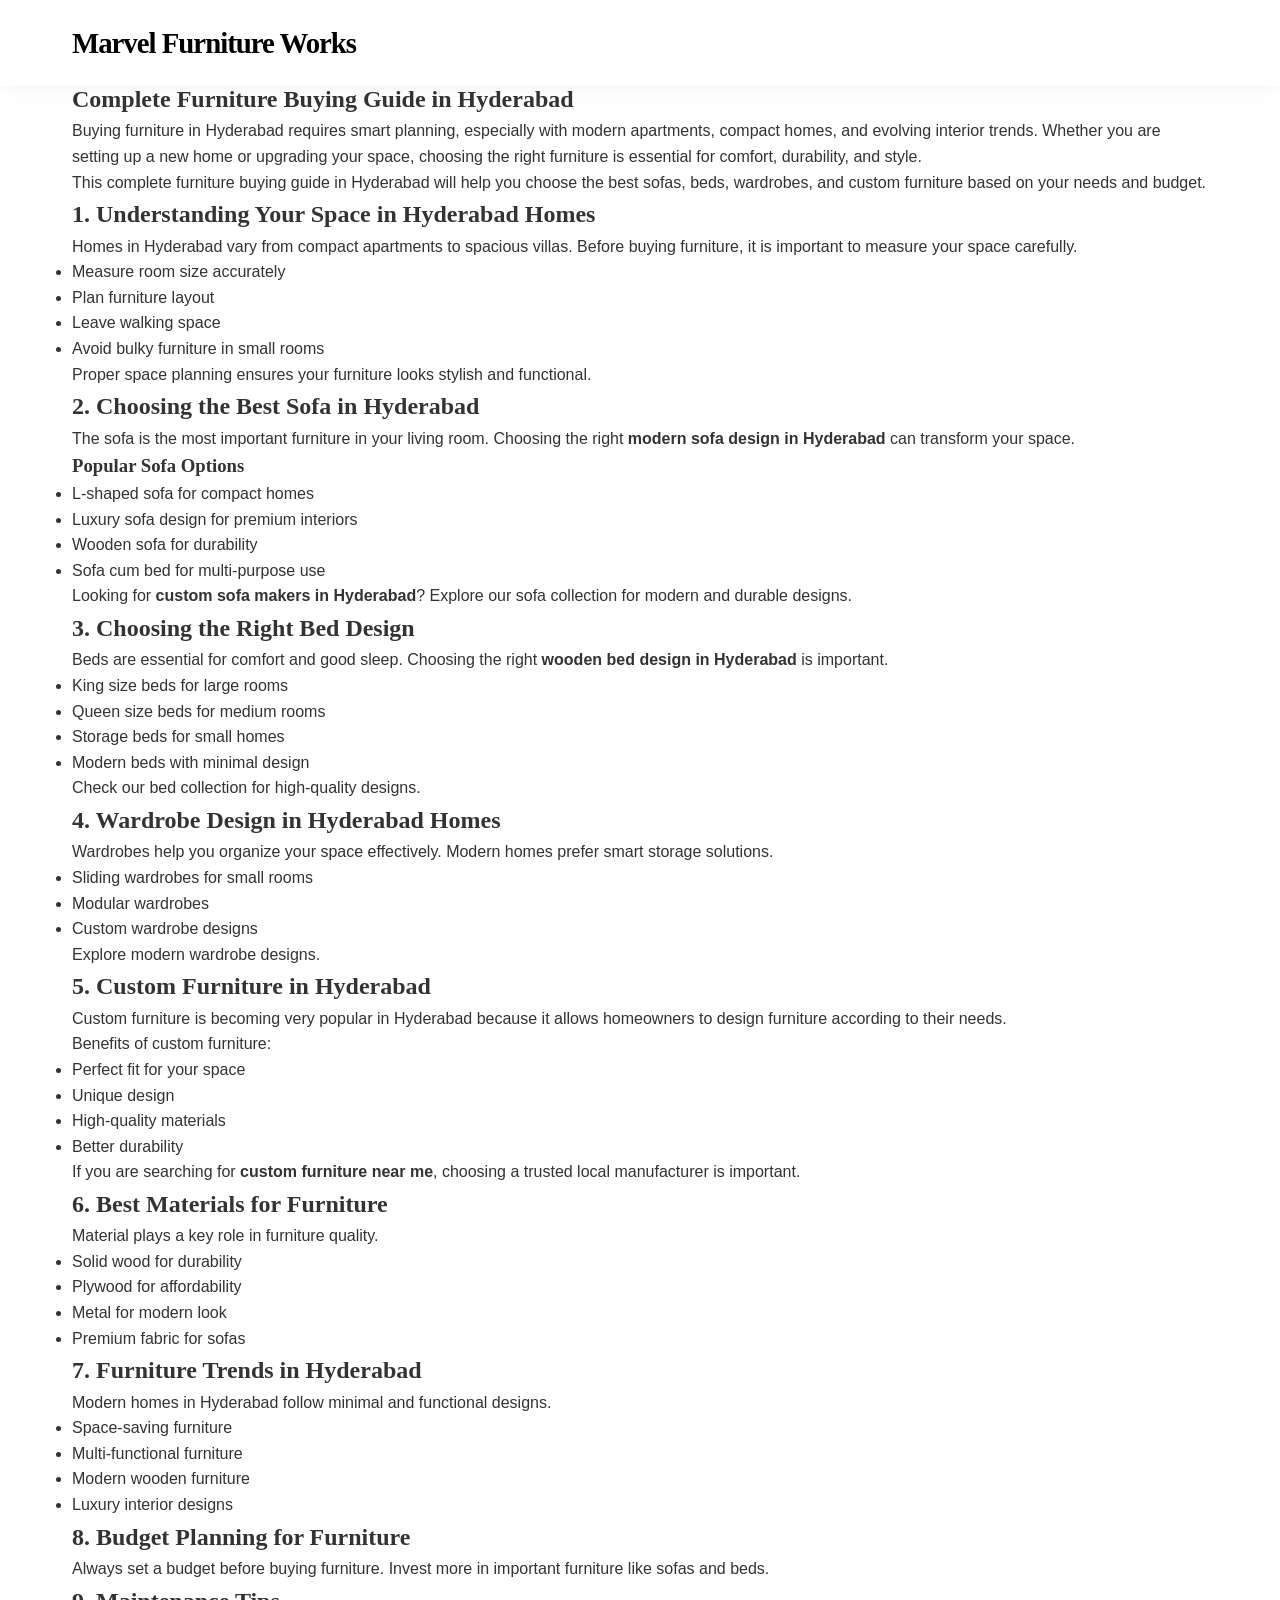
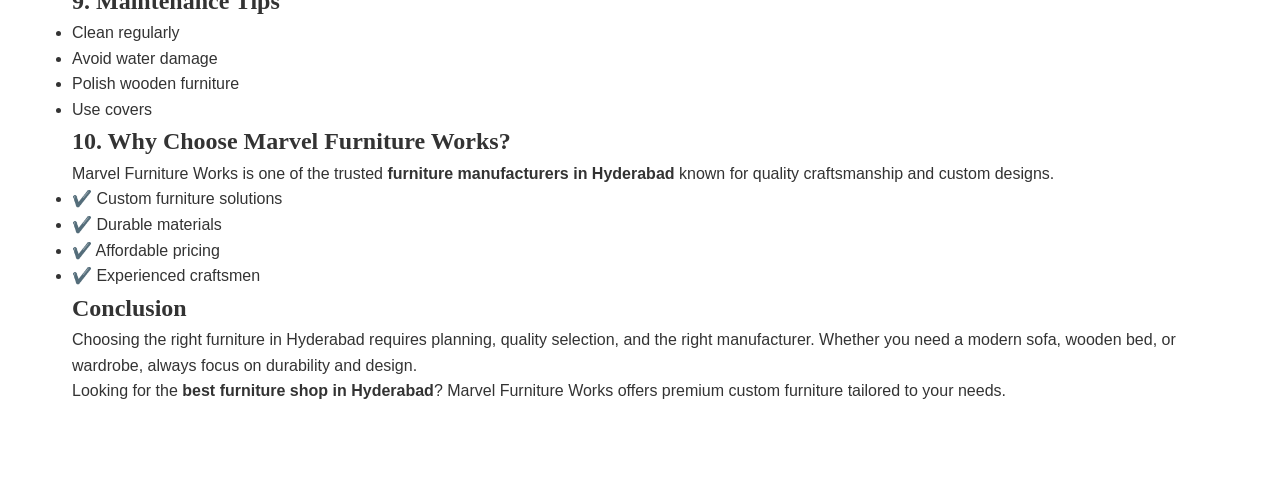
<file: blog/furniture-buying-guide-hyderabad.html>
<!DOCTYPE html>
<html lang="en">

<head>
    <meta charset="UTF-8">
    <meta name="viewport" content="width=device-width, initial-scale=1.0">

    <title>Complete Furniture Buying Guide in Hyderabad | Custom Furniture & Modern Designs</title>

    <meta name="description"
        content="Looking for the best furniture in Hyderabad? Complete guide to buying sofas, beds, wardrobes and custom furniture in Hyderabad.">

    <link rel="stylesheet" href="../styles.css">
</head>

<body>

    <nav class="navbar">
        <div class="container nav-content">
            <a href="../index.html" class="logo">Marvel Furniture Works</a>
        </div>
    </nav>

    <section class="section">
        <div class="container">

            <h1>Complete Furniture Buying Guide in Hyderabad</h1>

            <p>
                Buying furniture in Hyderabad requires smart planning, especially with modern apartments, compact homes,
                and evolving interior trends. Whether you are setting up a new home or upgrading your space, choosing
                the right furniture is essential for comfort, durability, and style.
            </p>

            <p>
                This complete furniture buying guide in Hyderabad will help you choose the best sofas, beds, wardrobes,
                and custom furniture based on your needs and budget.
            </p>

            <!-- SECTION 1 -->
            <h2>1. Understanding Your Space in Hyderabad Homes</h2>

            <p>
                Homes in Hyderabad vary from compact apartments to spacious villas. Before buying furniture, it is
                important to measure your space carefully.
            </p>

            <ul>
                <li>Measure room size accurately</li>
                <li>Plan furniture layout</li>
                <li>Leave walking space</li>
                <li>Avoid bulky furniture in small rooms</li>
            </ul>

            <p>
                Proper space planning ensures your furniture looks stylish and functional.
            </p>

            <!-- SECTION 2 -->
            <h2>2. Choosing the Best Sofa in Hyderabad</h2>

            <p>
                The sofa is the most important furniture in your living room. Choosing the right <strong>modern sofa
                    design in Hyderabad</strong> can transform your space.
            </p>

            <h3>Popular Sofa Options</h3>
            <ul>
                <li>L-shaped sofa for compact homes</li>
                <li>Luxury sofa design for premium interiors</li>
                <li>Wooden sofa for durability</li>
                <li>Sofa cum bed for multi-purpose use</li>
            </ul>

            <p>
                Looking for <strong>custom sofa makers in Hyderabad</strong>?
                <a href="../sofas.html">Explore our sofa collection</a> for modern and durable designs.
            </p>

            <!-- SECTION 3 -->
            <h2>3. Choosing the Right Bed Design</h2>

            <p>
                Beds are essential for comfort and good sleep. Choosing the right <strong>wooden bed design in
                    Hyderabad</strong> is important.
            </p>

            <ul>
                <li>King size beds for large rooms</li>
                <li>Queen size beds for medium rooms</li>
                <li>Storage beds for small homes</li>
                <li>Modern beds with minimal design</li>
            </ul>

            <p>
                Check our <a href="../beds.html">bed collection</a> for high-quality designs.
            </p>

            <!-- SECTION 4 -->
            <h2>4. Wardrobe Design in Hyderabad Homes</h2>

            <p>
                Wardrobes help you organize your space effectively. Modern homes prefer smart storage solutions.
            </p>

            <ul>
                <li>Sliding wardrobes for small rooms</li>
                <li>Modular wardrobes</li>
                <li>Custom wardrobe designs</li>
            </ul>

            <p>
                Explore <a href="../wardrobes.html">modern wardrobe designs</a>.
            </p>

            <!-- SECTION 5 -->
            <h2>5. Custom Furniture in Hyderabad</h2>

            <p>
                Custom furniture is becoming very popular in Hyderabad because it allows homeowners to design furniture
                according to their needs.
            </p>

            <p>
                Benefits of custom furniture:
            </p>

            <ul>
                <li>Perfect fit for your space</li>
                <li>Unique design</li>
                <li>High-quality materials</li>
                <li>Better durability</li>
            </ul>

            <p>
                If you are searching for <strong>custom furniture near me</strong>, choosing a trusted local
                manufacturer is important.
            </p>

            <!-- SECTION 6 -->
            <h2>6. Best Materials for Furniture</h2>

            <p>
                Material plays a key role in furniture quality.
            </p>

            <ul>
                <li>Solid wood for durability</li>
                <li>Plywood for affordability</li>
                <li>Metal for modern look</li>
                <li>Premium fabric for sofas</li>
            </ul>

            <!-- SECTION 7 -->
            <h2>7. Furniture Trends in Hyderabad</h2>

            <p>
                Modern homes in Hyderabad follow minimal and functional designs.
            </p>

            <ul>
                <li>Space-saving furniture</li>
                <li>Multi-functional furniture</li>
                <li>Modern wooden furniture</li>
                <li>Luxury interior designs</li>
            </ul>

            <!-- SECTION 8 -->
            <h2>8. Budget Planning for Furniture</h2>

            <p>
                Always set a budget before buying furniture. Invest more in important furniture like sofas and beds.
            </p>

            <!-- SECTION 9 -->
            <h2>9. Maintenance Tips</h2>

            <ul>
                <li>Clean regularly</li>
                <li>Avoid water damage</li>
                <li>Polish wooden furniture</li>
                <li>Use covers</li>
            </ul>

            <!-- SECTION 10 -->
            <h2>10. Why Choose Marvel Furniture Works?</h2>

            <p>
                Marvel Furniture Works is one of the trusted <strong>furniture manufacturers in Hyderabad</strong> known
                for quality craftsmanship and custom designs.
            </p>

            <ul>
                <li>✔️ Custom furniture solutions</li>
                <li>✔️ Durable materials</li>
                <li>✔️ Affordable pricing</li>
                <li>✔️ Experienced craftsmen</li>
            </ul>

            <!-- CONCLUSION -->
            <h2>Conclusion</h2>

            <p>
                Choosing the right furniture in Hyderabad requires planning, quality selection, and the right
                manufacturer. Whether you need a modern sofa, wooden bed, or wardrobe, always focus on durability and
                design.
            </p>

            <p>
                Looking for the <strong>best furniture shop in Hyderabad</strong>?
                <a href="../index.html">Marvel Furniture Works</a> offers premium custom furniture tailored to your
                needs.
            </p>

        </div>
    </section>

</body>

</html>
</file>
<file: styles.css>
:root {
    --color-bg: #ffffff;
    --color-bg-light: #f9f9f9;
    --color-text: #333333;
    --color-text-muted: #666666;
    --color-primary: #a68b5b;
    /* Muted Gold */
    --color-secondary: #2c3e50;
    /* Deep Blue/Teal */
    --font-heading: 'Playfair Display', serif;
    --font-body: 'Lato', sans-serif;
    --spacing-sm: 1rem;
    --spacing-md: 2rem;
    --spacing-lg: 4rem;
    --transition-slow: 0.5s ease;
    --transition-fast: 0.3s ease;
}

* {
    margin: 0;
    padding: 0;
    box-sizing: border-box;
}


.logo {
    display: flex;
    align-items: center;
    gap: 10px;        /* space between image and text */
    font-size: 1.2rem;
    font-weight: bold;
    color: #000;
    text-decoration: none;
}

.logo img {
    width: 40px;        /* fixed width */
    height: 40px;       /* fixed height */
    object-fit: contain; /* keeps aspect ratio */
}

html {
    scroll-behavior: smooth;
}

body {
    font-family: var(--font-body);
    font-size: 16px;
    line-height: 1.6;
    color: var(--color-text);
    background: var(--color-bg);
    overflow-x: hidden;
}

h1,
h2,
h3,
.logo {
    font-family: var(--font-heading);
    font-weight: 700;
}

a {
    text-decoration: none;
    color: inherit;
    transition: var(--transition-fast);
}

img {
    max-width: 100%;
    display: block;
}

/* Utilities */
.container {
    max-width: 1200px;
    margin: 0 auto;
    padding: 0 var(--spacing-md);
}

.section {
    padding: 80px 0;
}

.section-title {
    font-size: 2.5rem;
    text-align: center;
    margin-bottom: var(--spacing-lg);
    position: relative;
    display: inline-block;
    width: 100%;
}

.section-title::after {
    content: '';
    display: block;
    width: 60px;
    height: 3px;
    background: var(--color-primary);
    margin: 10px auto 0;
}

.bg-light {
    background: var(--color-bg-light);
}

.btn {
    display: inline-block;
    padding: 12px 30px;
    border: 2px solid transparent;
    text-transform: uppercase;
    letter-spacing: 1px;
    font-size: 0.9rem;
    font-weight: 700;
    cursor: pointer;
    transition: var(--transition-fast);
}

.btn-primary {
    background: var(--color-primary);
    color: #fff;
}

.btn-primary:hover {
    background: #8e764b;
    transform: translateY(-2px);
}

.btn-outline {
    border-color: var(--color-text);
}

.btn-outline:hover {
    background: var(--color-text);
    color: #fff;
}

/* Navbar */
.navbar {
    position: fixed;
    top: 0;
    width: 100%;
    z-index: 1000;
    padding: 20px 0;
    background: rgba(255, 255, 255, 0.95);
    backdrop-filter: blur(5px);
    box-shadow: 0 2px 20px rgba(0, 0, 0, 0.05);
    transition: padding 0.3s;
}

.nav-content {
    display: flex;
    justify-content: space-between;
    align-items: center;
}

.logo {
    font-size: 1.8rem;
    font-weight: 700;
    letter-spacing: -1px;
}
.nav-links {
    list-style: none;
    display: flex;
    gap: 1rem;       /* smaller gap */
    flex-wrap: wrap; /* wrap if too many links */
    overflow-x: auto; 
    white-space: nowrap;
}

.nav-links a {
    font-size: 0.8rem; /* smaller font */
    text-transform: uppercase;
    letter-spacing: 1px;
}

.nav-links a:hover {
    color: var(--color-primary);
}

/* Hero */
.hero {
    height: 100vh;
    background-image: url('assets/hero-bg.png');
    background-size: cover;
    background-position: center;
    background-attachment: fixed;
    /* Parallaxish */
    display: flex;
    align-items: center;
    justify-content: center;
    text-align: center;
    position: relative;
    color: #fff;
}

.hero-overlay {
    position: absolute;
    inset: 0;
    background: rgba(0, 0, 0, 0.3);
}

.hero-content {
    position: relative;
    z-index: 2;
    max-width: 800px;
    padding: 20px;
}

.hero-title {
    font-size: 4rem;
    margin-bottom: 20px;
    text-shadow: 0 2px 10px rgba(0, 0, 0, 0.3);
}

.hero-subtitle {
    font-size: 1.2rem;
    margin-bottom: 40px;
    font-weight: 300;
    text-shadow: 0 2px 5px rgba(0, 0, 0, 0.3);
}

/* Products Card */
.products-grid {
    display: grid;
    grid-template-columns: repeat(auto-fit, minmax(300px, 1fr));
    gap: 30px;
}

.product-card {
    background: #fff;
    border-radius: 4px;
    /* subtle */
    overflow: hidden;
    position: relative;
    box-shadow: 0 5px 15px rgba(0, 0, 0, 0.05);
    transition: var(--transition-fast);
}

.product-card:hover {
    transform: translateY(-5px);
    box-shadow: 0 15px 30px rgba(0, 0, 0, 0.1);
}

.product-image-wrapper {
    position: relative;
    height: 300px;
    overflow: hidden;
    background: #eee;
}

.product-image-wrapper img {
    width: 100%;
    height: 100%;
    object-fit: cover;
    transition: transform 0.6s ease;
}

.product-card:hover .product-image-wrapper img {
    transform: scale(1.05);
}

.badge {
    position: absolute;
    top: 15px;
    left: 15px;
    background: var(--color-primary);
    color: #fff;
    padding: 5px 10px;
    font-size: 0.75rem;
    text-transform: uppercase;
    letter-spacing: 1px;
}

.product-details {
    padding: 20px;
    text-align: center;
}

.product-category {
    font-size: 0.75rem;
    text-transform: uppercase;
    color: var(--color-text-muted);
    letter-spacing: 1px;
    margin-bottom: 5px;
}

.product-title {
    font-size: 1.25rem;
    margin-bottom: 10px;
}

.product-desc {
    font-size: 0.9rem;
    color: var(--color-text-muted);
}

/* Portfolio Masonry */
.portfolio-masonry {
    column-count: 2;
    column-gap: 10px;
}

@media (min-width: 900px) {
    .portfolio-masonry {
        column-count: 3;
    }
}

.portfolio-item {
    break-inside: avoid;
    margin-bottom: 30px;
    position: relative;
    cursor: pointer;
    overflow: hidden;
    border-radius: 4px;
}

.portfolio-item img {
    width: 100%;
    display: block;
    transition: transform 0.6s ease;
}

.portfolio-overlay {
    position: absolute;
    inset: 0;
    background: rgba(0, 0, 0, 0.6);
    display: flex;
    flex-direction: column;
    justify-content: center;
    align-items: center;
    opacity: 0;
    transition: var(--transition-fast);
    color: #fff;
    text-align: center;
    padding: 20px;
}

.portfolio-item:hover .portfolio-overlay {
    opacity: 1;
}

.portfolio-item:hover img {
    transform: scale(1.05);
}

/* Footer */
.footer {
    background: #1a1a1a;
    color: #fff;
    padding: 80px 0 20px;
}

.footer-content {
    display: grid;
    grid-template-columns: repeat(auto-fit, minmax(250px, 1fr));
    gap: 40px;
    margin-bottom: 60px;
}

.logo-footer {
    font-family: var(--font-heading);
    font-size: 2rem;
    display: block;
    margin-bottom: 20px;
}

.footer h3 {
    font-size: 1.1rem;
    margin-bottom: 20px;
    text-transform: uppercase;
    letter-spacing: 1px;
}

.footer-links p {
    margin-bottom: 10px;
    color: #aaa;
}

.newsletter-form {
    display: flex;
}

.newsletter-form input {
    padding: 10px;
    border: none;
    flex: 1;
}

.newsletter-form button {
    padding: 10px 20px;
    background: var(--color-primary);
    border: none;
    color: #fff;
    cursor: pointer;
}

.footer-bottom {
    text-align: center;
    border-top: 1px solid #333;
    padding-top: 20px;
    font-size: 0.8rem;
    color: #666;
}

/* Lightbox */
.lightbox {
    position: fixed;
    inset: 0;
    background: rgba(0, 0, 0, 0.9);
    z-index: 2000;
    display: none;
    align-items: center;
    justify-content: center;
    flex-direction: column;
    padding: 20px;
}

.lightbox.active {
    display: flex;
}

.lightbox-img {
    max-height: 80vh;
    max-width: 100%;
    box-shadow: 0 0 20px rgba(0, 0, 0, 0.5);
}

.lightbox-caption {
    color: #fff;
    margin-top: 20px;
    font-family: var(--font-heading);
    font-size: 1.2rem;
}

.lightbox-close {
    position: absolute;
    top: 20px;
    right: 20px;
    color: #fff;
    font-size: 3rem;
    cursor: pointer;
}

/* Animations */
.fade-in {
    opacity: 0;
    transform: translateY(20px);
    transition: opacity 0.6s ease, transform 0.6s ease;
}

.fade-in.visible {
    opacity: 1;
    transform: translateY(0);
}

.fade-in-up {
    animation: fadeInUp 1s ease forwards;
}

@keyframes fadeInUp {
    from {
        opacity: 0;
        transform: translateY(30px);
    }

    to {
        opacity: 1;
        transform: translateY(0);
    }
}

@media (max-width: 768px) {
    .nav-links {
        position: absolute;
        top: 100%;
        left: 0;
        width: 100%;
        background: #fff;
        flex-direction: column;
        align-items: center;
        padding: 20px 0;
        gap: 1rem;
        box-shadow: 0 5px 10px rgba(0, 0, 0, 0.05);
        clip-path: polygon(0 0, 100% 0, 100% 0, 0 0);
        transition: clip-path 0.4s ease-in-out;
        display: flex;
        /* Keep it flex but hidden via clip-path or height */
    }

    .nav-links.active {
        clip-path: polygon(0 0, 100% 0, 100% 100%, 0 100%);
    }

    .mobile-menu-btn {
        display: block;
        cursor: pointer;
    }

    .mobile-menu-btn span {
        display: block;
        width: 25px;
        height: 3px;
        background-color: var(--color-text);
        margin: 5px 0;
        transition: 0.3s;
    }

    .hero-title {
        font-size: 2.5rem;
    }
}

@media (min-width: 769px) {
    .mobile-menu-btn {
        display: none;
    }

    .nav-links {
        display: flex !important;
        clip-path: none;
    }
}

/* CTA wrapper */
.about-cta {
    margin-top: 1.5rem;
    display: flex;
    flex-wrap: wrap;
    align-items: center;
    gap: 0.5rem;
    justify-content: flex-start; /* left aligned */
}

/* Buttons */
.btn-call {
    display: inline-flex;
    align-items: center;
    gap: 6px;
    padding: 8px 16px;      /* smaller padding */
    border-radius: 6px;     /* smaller radius */
    border: 1px solid #fff;
    color: #fff;
    font-size: 0.9rem;      /* smaller text */
    font-weight: 500;
    text-decoration: none;
    transition: all 0.3s ease;
}

/* WhatsApp button color */
.btn-call.whatsapp {
    background: #25D366;
    border-color: #25D366;
    color: #fff;
}
.btn-call {
    background: #000;
    color: #fff;
    transform: translateY(-1px);
}
/* Hover */
.btn-call:hover {
    background: #fff;
    color: #000;
    transform: translateY(-1px);
}

/* Small note */
.cta-note {
    font-size: 0.75rem;
    color: #aaa;
}

/* Mobile responsiveness */
@media (max-width: 600px) {
    .about-cta {
        flex-direction: column;
        align-items: flex-start;
        gap: 0.4rem;
    }

    .btn-call {
        width: auto; /* buttons stay small */
        font-size: 0.85rem;
        padding: 6px 12px;
    }

    .cta-note {
        font-size: 0.7rem;
    }
}

/* Slider container */
.slider {
    position: relative;
    overflow: hidden;
    border-radius: 12px;
    margin-top: 2rem;
    height: 900px; /* fixed height to prevent arrow shift */
}

/* Slides wrapper */
.slides {
    display: flex;
    transition: transform 0.5s ease-in-out;
    height: 100%; /* take full slider height */
}

/* Single slide */
.slide {
    min-width: 100%;
    box-sizing: border-box;
    height: 100%; /* full height */
}

.slide img {
    width: 100%;
    height: 100%; /* fill the slide */
    display: block;
    border-radius: 12px;
    object-fit: cover; /* crop image to fit slider */
}

/* Arrows */
.slider-btn {
    position: absolute;
    top: 50%;
    transform: translateY(-50%);
    background: rgba(0,0,0,0.5);
    color: #fff;
    border: none;
    padding: 10px 14px;
    cursor: pointer;
    font-size: 1.5rem;
    border-radius: 50%;
    z-index: 10;
    transition: background 0.3s ease;
}

.slider-btn:hover {
    background: rgba(0,0,0,0.8);
}

.slider-btn.prev {
    left: 10px;
}

.slider-btn.next {
    right: 10px;
}

/* Mobile */
@media (max-width: 768px) {
    .slider-btn {
        font-size: 1.2rem;
        padding: 8px 12px;
    }
}
@media (max-width: 768px) {
    .slider {
        height: 250px; /* smaller height on mobile */
    }
}
</file>
